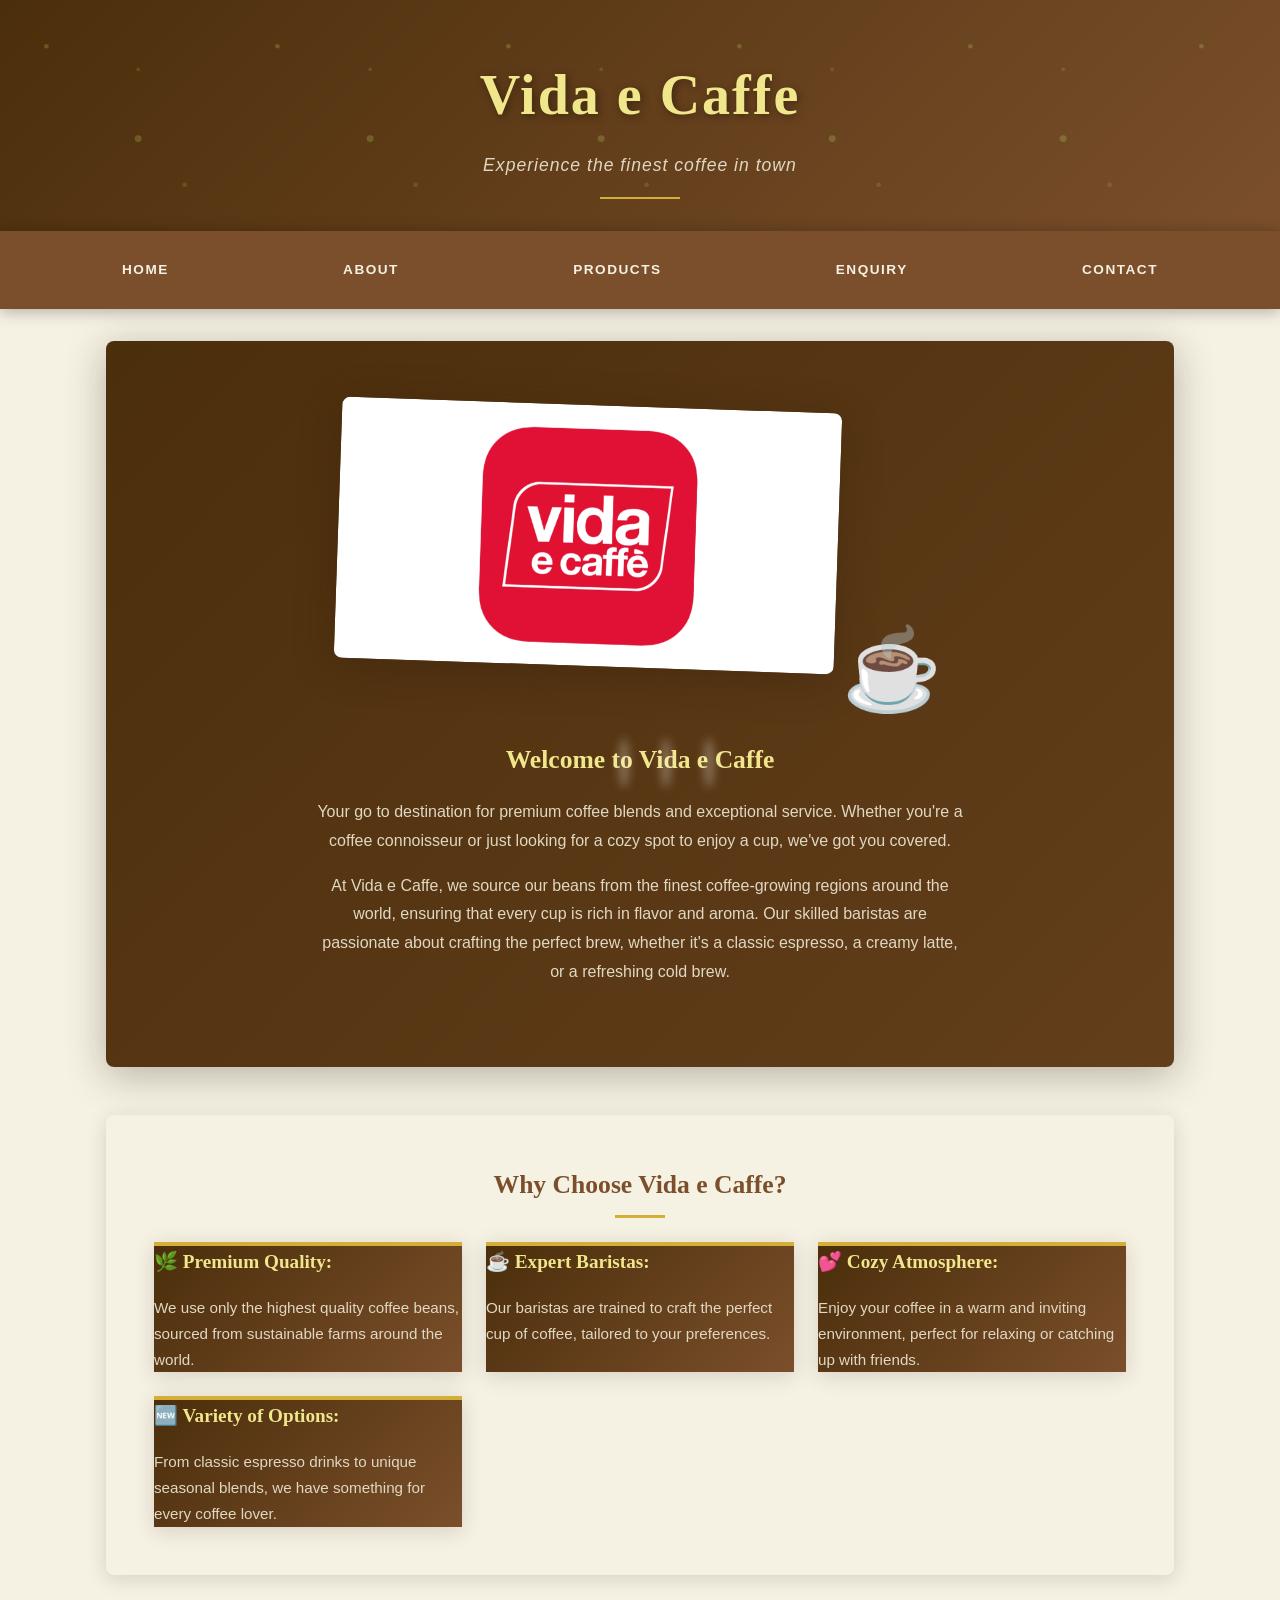
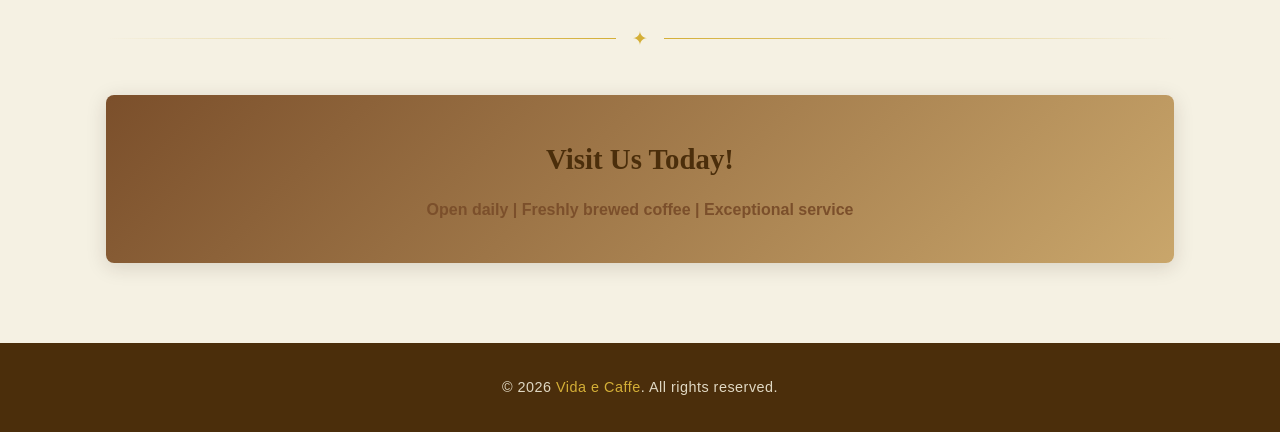
<file: index.html>
<!DOCTYPE html>
<html lang="en">
<head>
    <meta charset="UTF-8">
    <meta name="viewport" content="width=device-width, initial-scale=1.0">
    <title>Vida e Caffè | Premium Coffee Experience</title>

<meta name="description" content="Experience premium coffee, delicious food and exceptional service at Vida e Caffè.">

<meta name="keywords" content="Vida e Caffè, coffee shop, espresso, latte, cappuccino, South Africa coffee">

<meta name="author" content="Saaheerah Majiet">

<link rel="stylesheet" href="css/style.css">
    <title>Vida e Caffe</title>
</head>
<script src="js/script.js"></script>
<body>
    <!--HEADER-->
        <header class="site-header">
        <div class="header-content">
        <h1>Vida e Caffe</h1>
        <p class="tagline"><i>Experience the finest coffee in town</i></p>
        <div class="header-divider"></div>
    </div>
</header>

    <!-- Navigation -->

    <nav CLASS="main-navigation">
        <div class="nav-container">
            <a href="index.html">Home</a>
            <a href="about.html">About</a>
            <a href="products.html">Products</a>
            <a href="enquiry.html">Enquiry</a>
            <a href="contact.html">Contact</a>
        </div>
    </nav>

<!--MAIN CONTENT-->
<main class="page-wrapper">

    <!-- Hero Section -->
     <section class="hero-section">
     <img src="images/vida e Caffe logo.png" alt="Vida e Caffe Logo" width="100%" class="hero-logo">
        <div class="coffee-cup">☕</div>
        <div class="steam steam1"></div>
        <div class="steam steam2"></div>
        <div class="steam steam3"></div>
        <h2>Welcome to Vida e Caffe</h2>
    <p>Your go to destination for premium coffee blends and exceptional service. Whether you're a coffee connoisseur or just looking for a cozy spot to enjoy a cup, we've got you covered.</p>
    <p> At Vida e Caffe, we source our beans from the finest coffee-growing regions around the world, ensuring that every cup is rich in flavor and aroma. Our skilled baristas are passionate about crafting the perfect brew, whether it's a classic espresso, a creamy latte, or a refreshing cold brew.</p>
    </section>


    <!--Highlights Section-->
    <section class="highlights-section">
        <h2 class="section-title centered">Why Choose Vida e Caffe?</h2>
            <div class="card-grid">
            <div class="card">
            <h3>&#127807; Premium Quality:</h3>
            <p>We use only the highest quality coffee beans, sourced from sustainable farms around the world.</p>
            </div>  

            <div class="card">
            <h3>&#9749; Expert Baristas:</h3>
            <p>Our baristas are trained to craft the perfect cup of coffee, tailored to your preferences.</p>
            </div>

            <div class="card">
            <h3>&#128149; Cozy Atmosphere:</h3>
            <p>Enjoy your coffee in a warm and inviting environment, perfect for relaxing or catching up with friends.</p>
            </div>

            <div class="card">
            <h3>&#127381; Variety of Options:</h3>
            <p>From classic espresso drinks to unique seasonal blends, we have something for every coffee lover.</p>
            </div>

            </div>
     </section>

     <div class="fancy-divider"><span>&#10022;</span></div>
        <!-- Call to Action -->
         <section class="cta-section">
        <h3>Visit Us Today!</h3>
        <P><strong>Open daily | Freshly brewed coffee | Exceptional service</strong></P>
        </section>
</main>

    <!-- Footer -->
    <footer class="site-footer">    
        <p>&copy; 2026 <span>Vida e Caffe</span>. All rights reserved.</p>
    </footer>

</body>
</html>
</file>
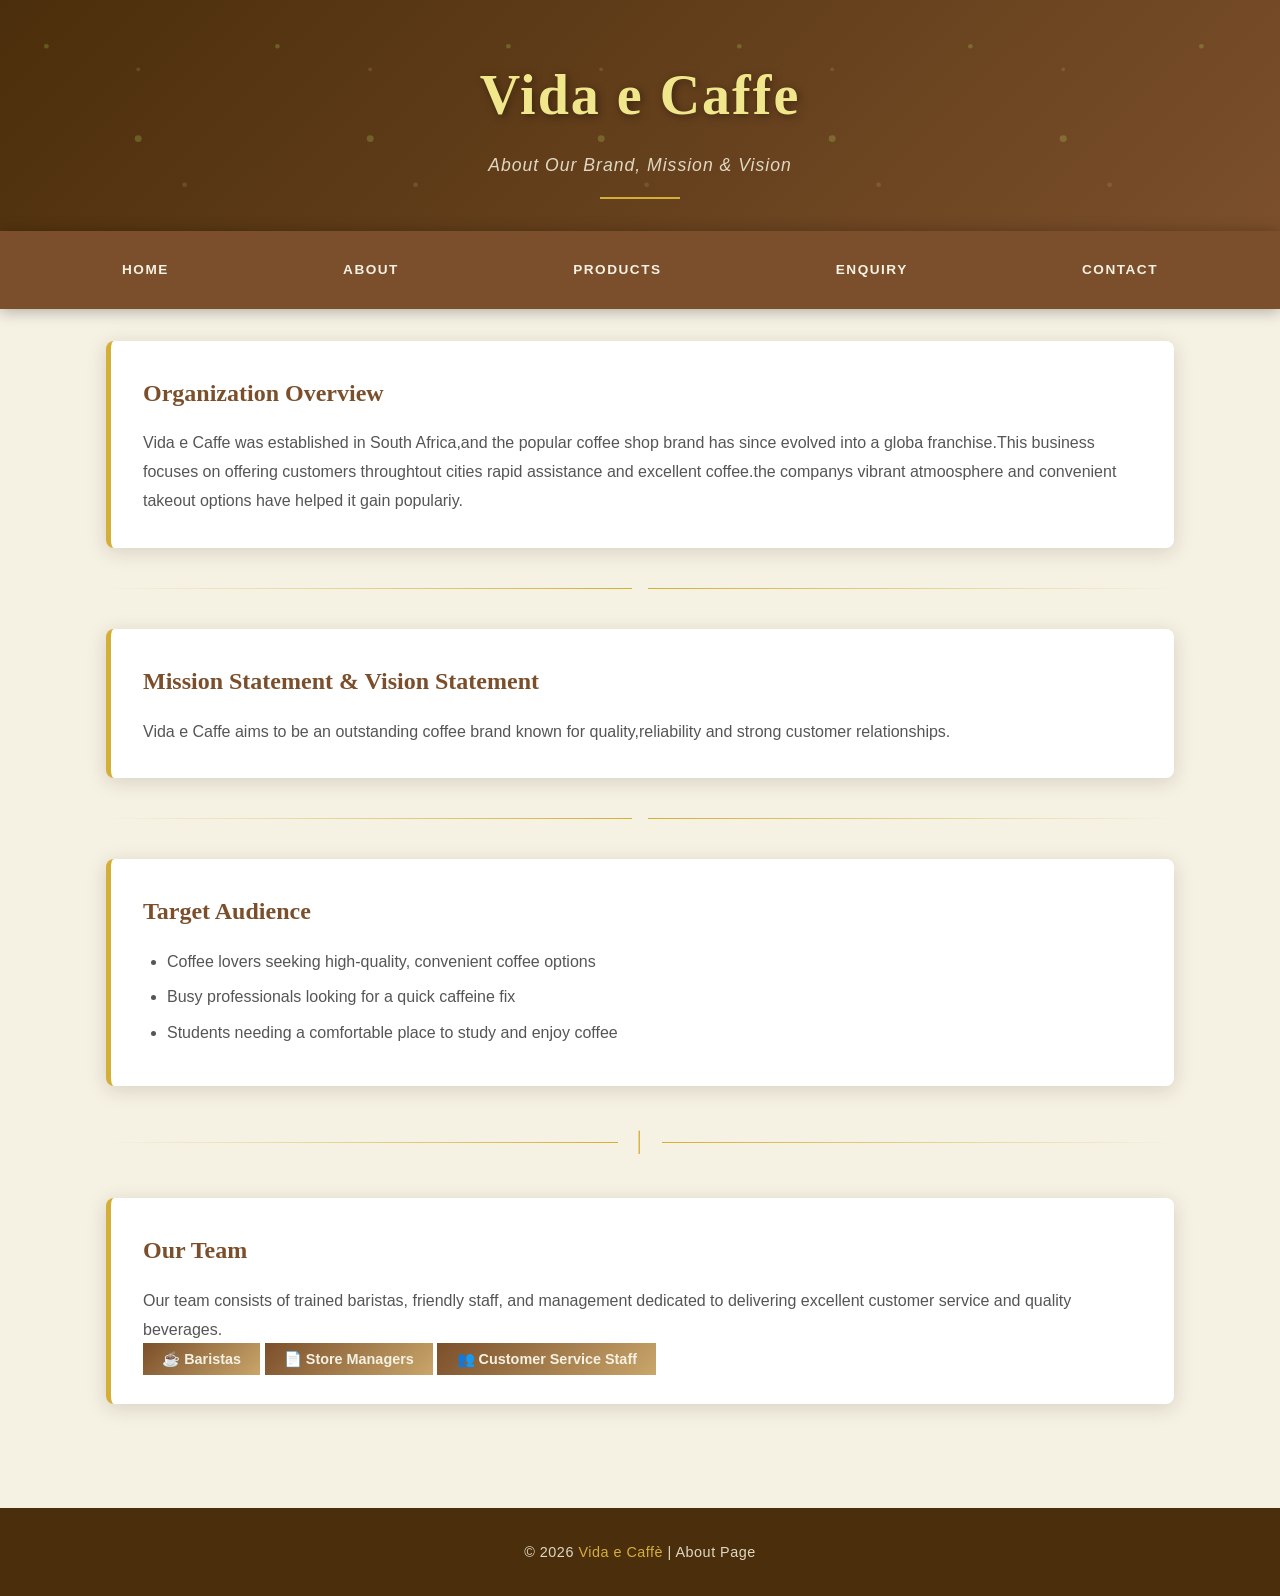
<file: about.html>
<!DOCTYPE html>
<html lang="en">
<head>
    <meta charset="UTF-8">
    <meta name="viewport" content="width=device-width, initial-scale=1.0">
    <title>About Us | Vida e Caffè</title>

<meta name="description" content="Learn about Vida e Caffè, our mission, vision and commitment to quality coffee.">

<meta name="keywords" content="Vida e Caffè, about us, mission statement, vision statement, coffee shop, South Africa">

<meta name="author" content="Saaheerah Majiet">

    <link rel="stylesheet" href="css/style.css">
    <title>Vida e Caffe</title>
</head>
<script src="js/script.js"></script>
<body>
    
    <!--Header-->
    <header class="site-header">
    <h1>Vida e Caffe</h1>
    <p class="tagline"><i>About Our Brand, Mission & Vision</i></p>
    <div class="header-divider">
    </div>
 </header>

    <!--Navigation-->
    <nav class="main-navigation">
        <div class="nav-container">
            <a href="index.html">Home</a>
            <a href="about.html">About</a>
            <a href="products.html">Products</a>
            <a href="enquiry.html">Enquiry</a>
            <a href="contact.html">Contact</a>
        </div>
    </nav>
        
    <!--MAIN CONTENT-->
    <main class="page-wrapper">

<!--ORGANIZATION OVERVIEW-->
<section class="organization-overview">
    <div class="info-block">
        <h2>Organization Overview</h2>
        <p>Vida e Caffe was established in South Africa,and the popular coffee shop brand has since evolved into a globa franchise.This business focuses on offering customers throughtout cities rapid assistance and excellent coffee.the companys vibrant atmoosphere and convenient takeout options have helped it gain populariy.</p>
    </div>
</section>

<div class="fancy-divider"></div>

<!--MISSION STATEMENT & VISION STATEMENT-->
<section class="mission-vision">
    <div class="info-block">
<h2>Mission Statement & Vision Statement</h2>
<P>Vida e Caffe aims to be an outstanding coffee brand known for quality,reliability and strong customer relationships.</P>
</div>
</section>
<div class="fancy-divider"></div>

<!--TARGET AUDIENCE-->
<section class="target-audience">
    <div class="info-block">
        <h2>Target Audience</h2>
        <ul>
            <li>Coffee lovers seeking high-quality, convenient coffee options</li>
            <li>Busy professionals looking for a quick caffeine fix</li>
            <li>Students needing a comfortable place to study and enjoy coffee</li>
        </ul>
    </div>
</section>

<div class="fancy-divider"><span>&#9474;</span></div>

<!-- TEAM SECTION -->
<section class="team">
    <div class="info-block">
<h2>Our Team</h2>

<p>Our team consists of trained baristas, friendly staff, and management dedicated
to delivering excellent customer service and quality beverages.</p>
<div class="team-list">
<span class="team-badge">&#9749; Baristas</span>
<span class="team-badge">&#128196; Store Managers</span>
<span class="team-badge">&#128101; Customer Service Staff</span>
 </div>
 </div>
</section>
</main>

<!-- FOOTER -->
 <footer class="site-footer">
<p>&copy; 2026 <span>Vida e Caffè</span> | About Page</p>
</footer>

</body>
</html>
</file>
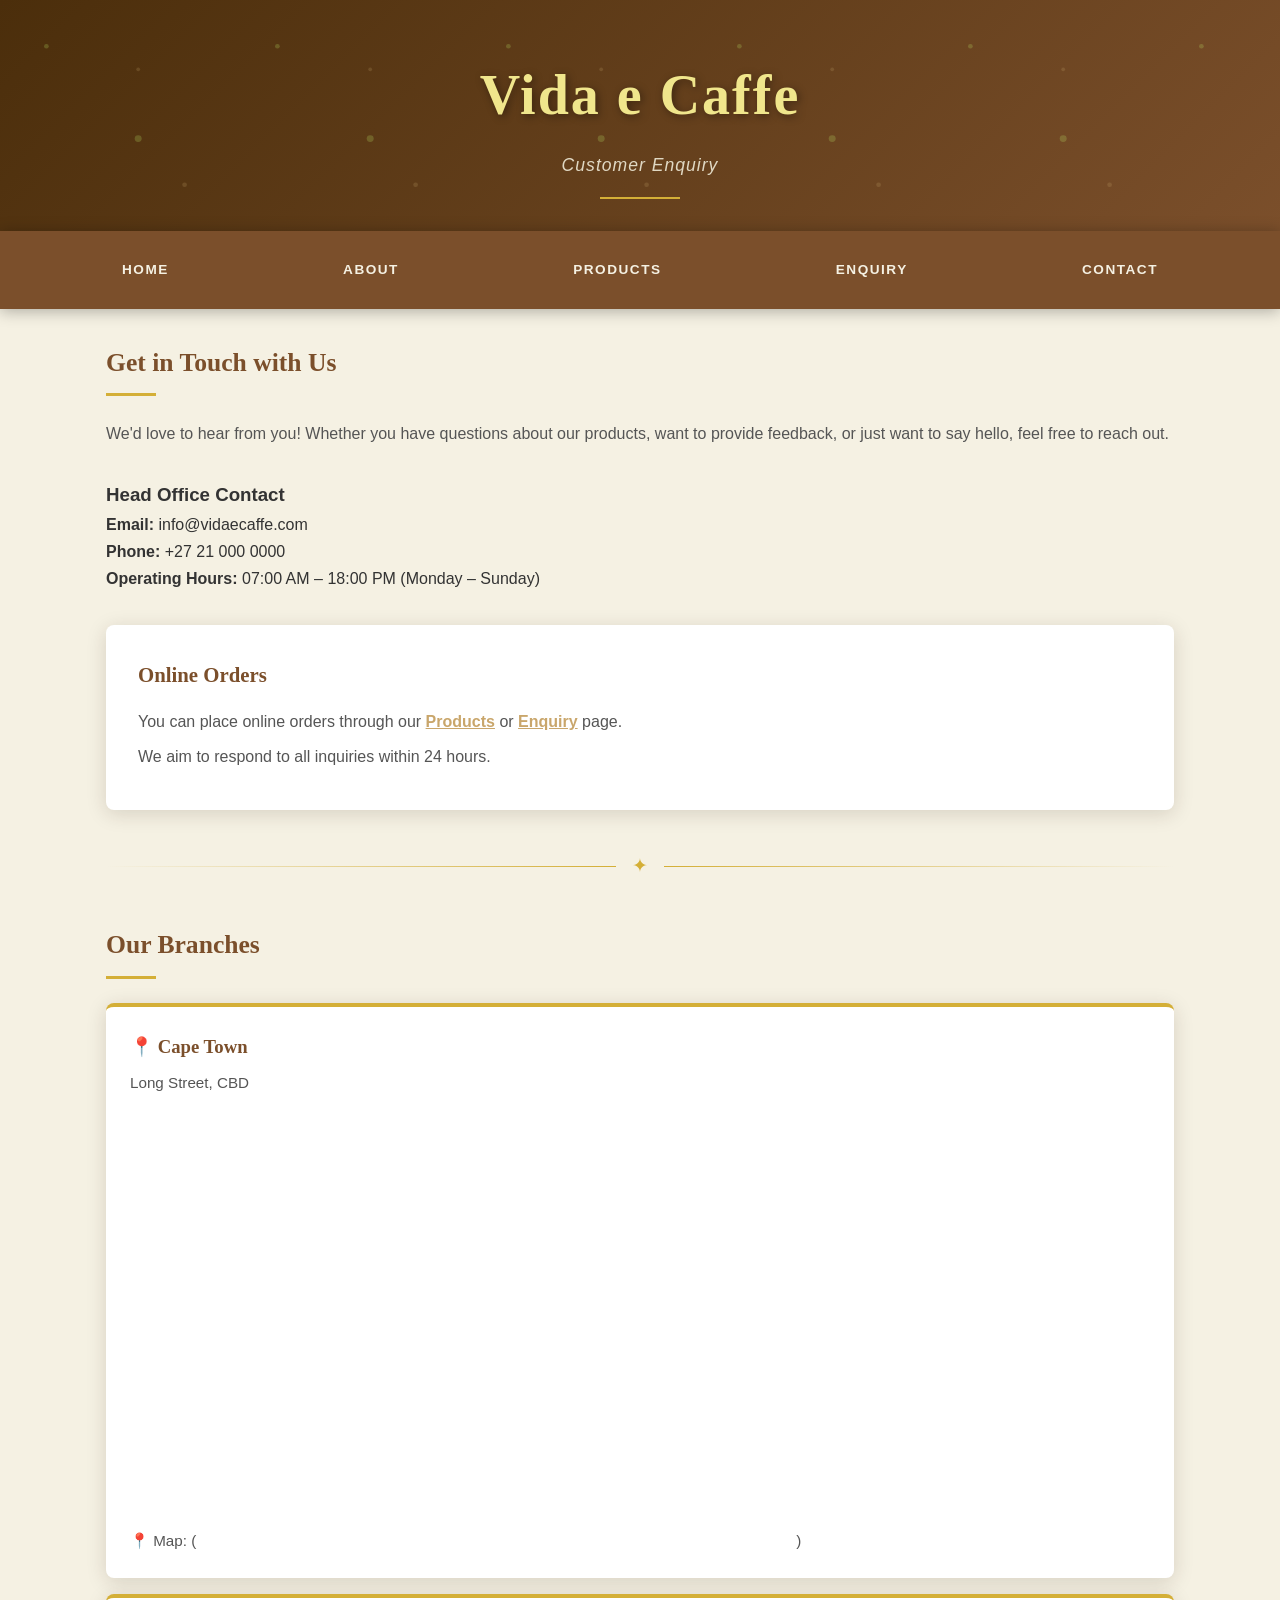
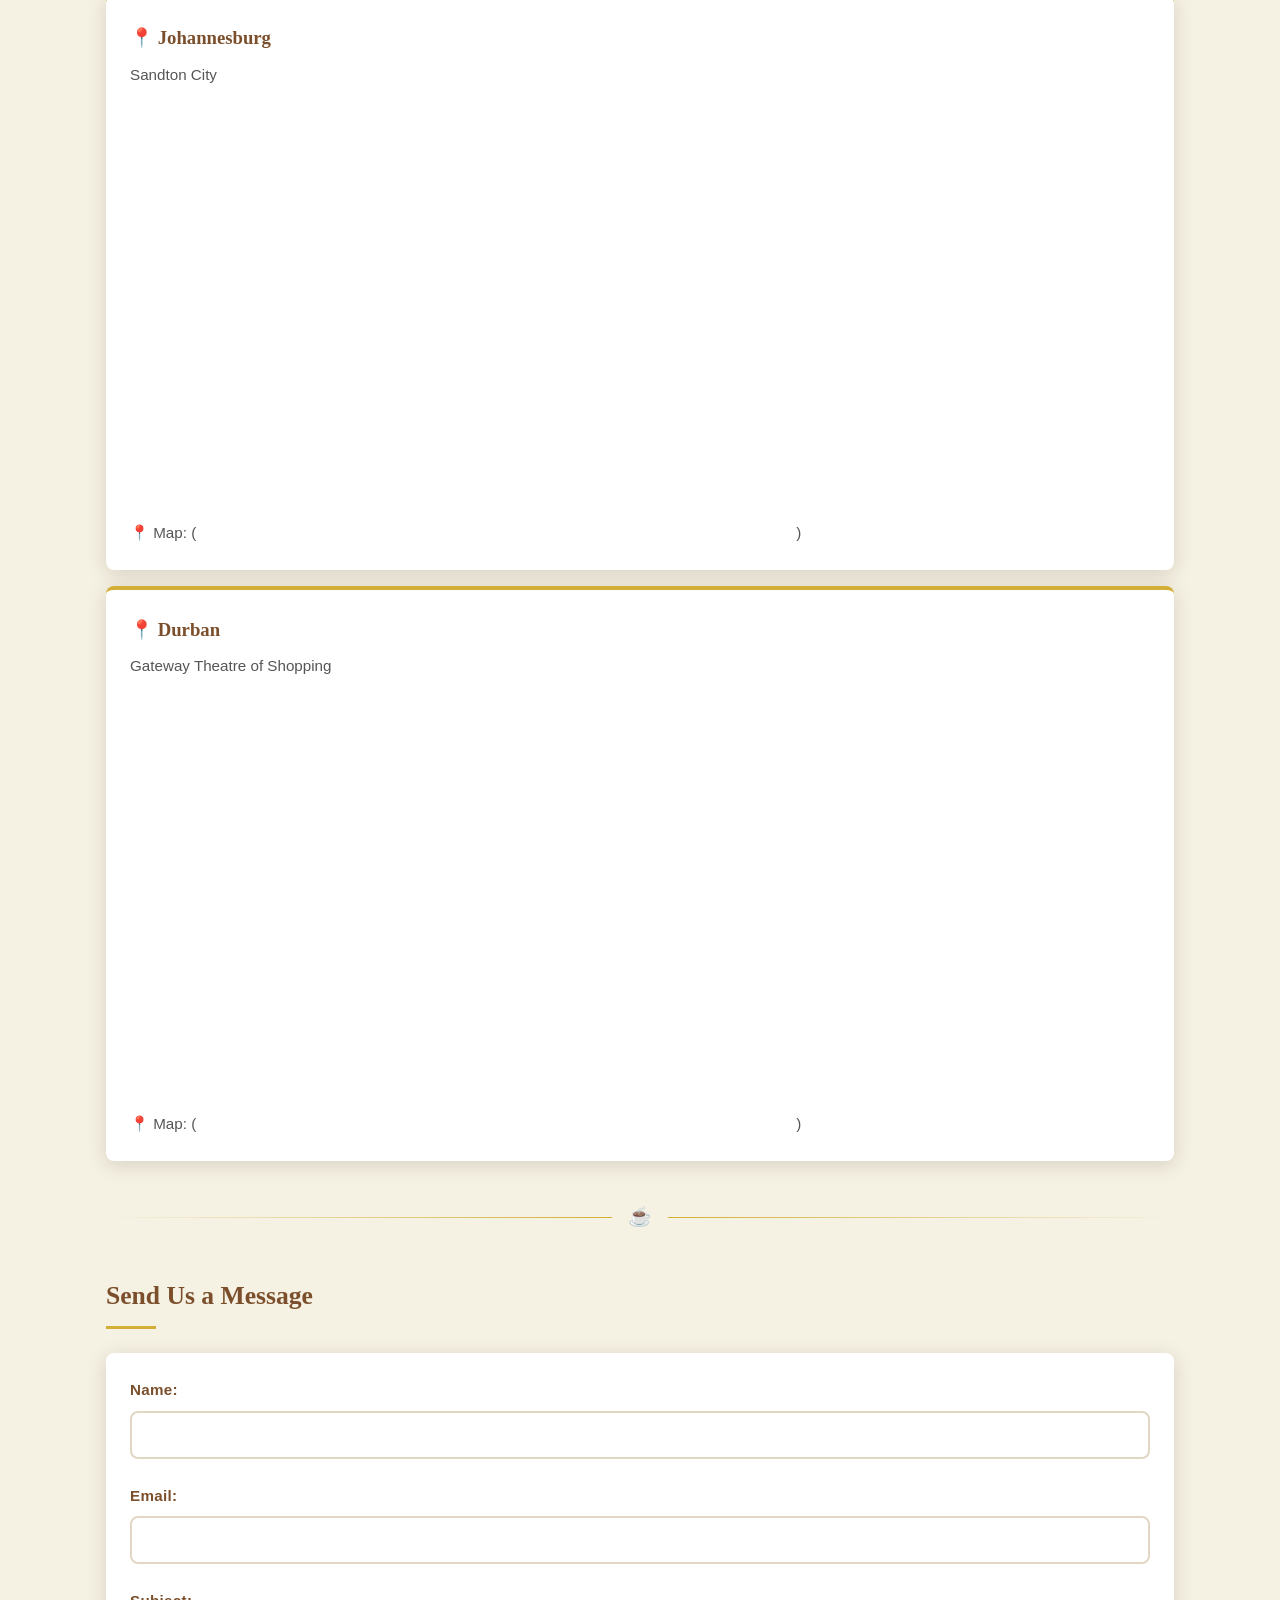
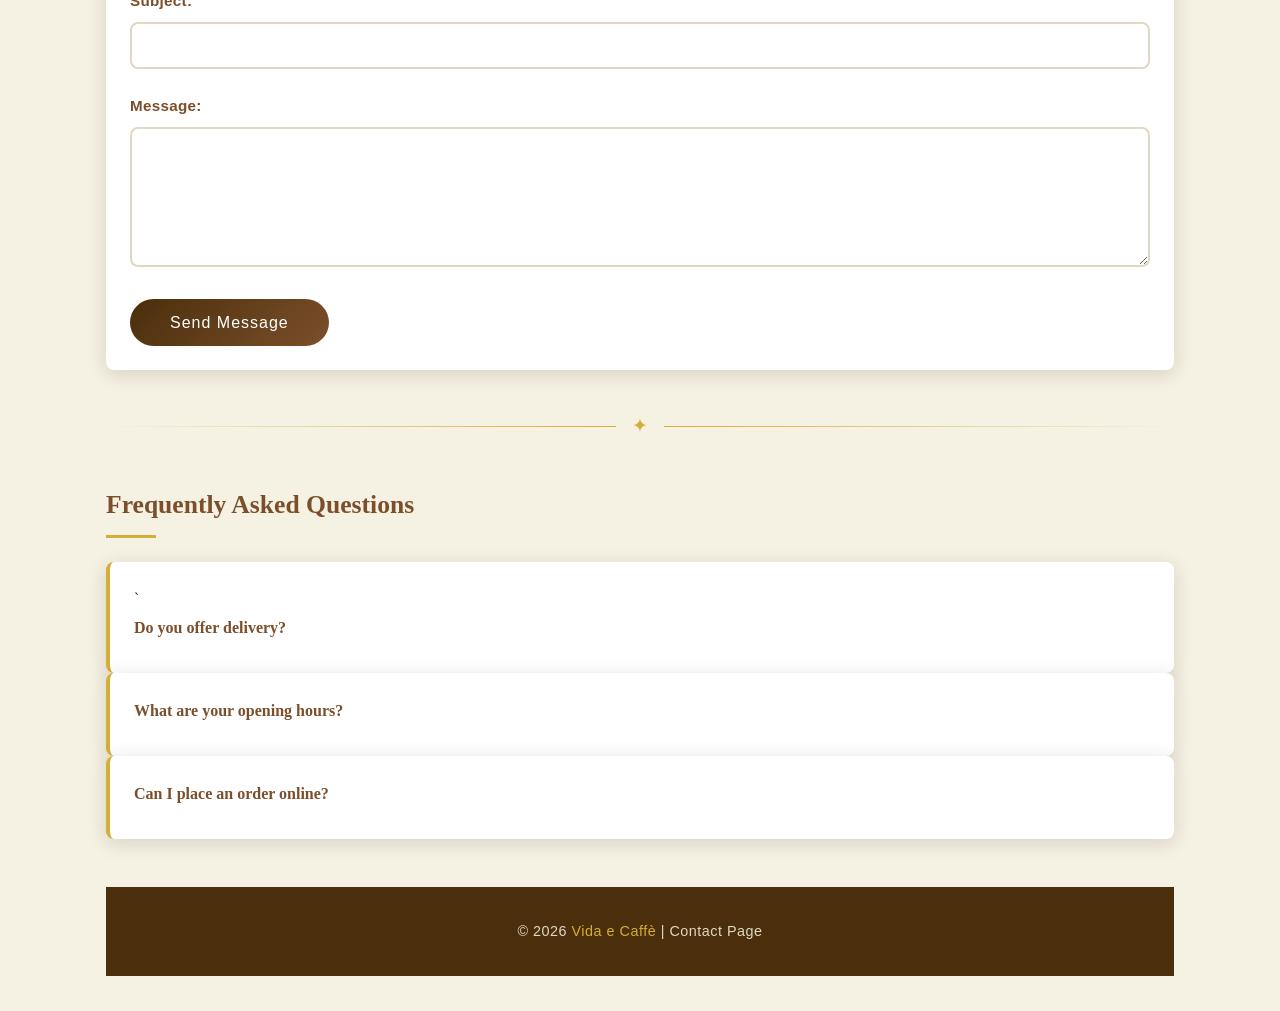
<file: contact.html>
<!DOCTYPE html>
<html lang="en">
<head>
    <meta charset="UTF-8">
    <meta name="viewport" content="width=device-width, initial-scale=1.0">
    <title>Contact Us | Vida e Caffè</title>

<meta name="description" content="Contact Vida e Caffè and find our branches across South Africa.">

<meta name="keywords" content="Vida e Caffè, contact us, branches, South Africa, customer service">

<meta name="author" content="Saaheerah Majiet">

    <link rel="stylesheet" href="css/style.css">
    <title>Vida e Caffè - Contact</title>
</head>
<script src="js/script.js"></script>
<body>

<!--Header-->
<header class="site-header">
    <h1>Vida e Caffe</h1>
    <p class="tagline"><i>Customer Enquiry</i></p>
    <div class="header-divider"></div>
</header>

<!-- NAVIGATION -->
<nav class="main-navigation">
    <div class="nav-container">
        <a href="index.html">Home</a>
        <a href="about.html">About</a>
        <a href="products.html">Products</a>
        <a href="enquiry.html">Enquiry</a>
        <a href="contact.html">Contact</a>
    </div>
</nav>

<!-- MAIN CONTENT -->
<main class="page-wrapper"> 

<!--Get in Touch-->
<section class="contact-section">
    <h2 class="section-title">Get in Touch with Us</h2>
    <p style="color: var(--text-mid); margin-bottom: 2rem;">We'd love to hear from you! Whether you have questions about our products, want to provide feedback, or just want to say hello, feel free to reach out.</p>

    <div class="contact-grid">
        <div class="contact-card">
            <h3>Head Office Contact</h3>
            <p><strong>Email:</strong> info@vidaecaffe.com</p>
            <p><strong>Phone:</strong> +27 21 000 0000</p>
            <p><strong>Operating Hours:</strong> 07:00 AM – 18:00 PM (Monday – Sunday)</p>
        </div>

        <div class="contact-details">
            <h3>Online Orders</h3>
            <p>You can place online orders through our <a href="products.html" style="color: var(--brown-light); font-weight: 700">Products</a> or <a href="enquiry.html" style="color: var(--brown-light); font-weight: 700">Enquiry</a> page.</p>
            <p style="margin-top:0.5rem;">We aim to respond to all inquiries within 24 hours.</p>
        </div>
    </div>
</section>

<div class="fancy-divider"><span>&#10022;</span></div>

<!-- BRANCHES -->
 <section class="branches-section">
<h2 class="section-title">Our Branches</h2>

<div class="branches-grid">
    <div class="branch-card">
        <h3>&#128205; Cape Town</h3>
        <p>Long Street, CBD</p>
        <p>📍 Map: (<iframe src="https://www.google.com/maps/embed?pb=!1m18!1m12!1m3!1d3310.8804014657176!2d18.42048737513198!3d-33.91847757320771!2m3!1f0!2f0!3f0!3m2!1i1024!2i768!4f13.1!3m3!1m2!1s0x1dcc6760b8e16b03%3A0xb4458fab5e14fd76!2svida%20e%20caff%C3%A8%20The%20Long%20Market!5e0!3m2!1sen!2sza!4v1776715560283!5m2!1sen!2sza" width="600" height="450" style="border:0;" allowfullscreen="" loading="lazy" referrerpolicy="no-referrer-when-downgrade"></iframe>)</p>
    </div>

    <div class="branch-card">
        <h3>&#128205; Johannesburg</h3>
        <p>Sandton City </p>
        <p>📍 Map: (<iframe src="https://www.google.com/maps/embed?pb=!1m18!1m12!1m3!1d7165.297293197779!2d28.04189549044975!3d-26.11038565853768!2m3!1f0!2f0!3f0!3m2!1i1024!2i768!4f13.1!3m3!1m2!1s0x1e950ccd79c2d121%3A0x5fc5d90a2c9dd8e2!2svida%20e%20caff%C3%A8%20Sandton%20City%20Office%20Tower!5e0!3m2!1sen!2sza!4v1776715698300!5m2!1sen!2sza" width="600" height="450" style="border:0;" allowfullscreen="" loading="lazy" referrerpolicy="no-referrer-when-downgrade"></iframe>)</p>
    </div>

    <div class="branch-card">
        <h3>&#128205; Durban</h3>
        <p>Gateway Theatre of Shopping</p>
        <p>📍 Map: (<iframe src="https://www.google.com/maps/embed?pb=!1m18!1m12!1m3!1d110799.37343224145!2d30.920543618803446!3d-29.792662049838498!2m3!1f0!2f0!3f0!3m2!1i1024!2i768!4f13.1!3m3!1m2!1s0x1ef705a7bec4de03%3A0xa1147ff649d9813b!2svida%20e%20caff%C3%A8%20EB%20Gateway!5e0!3m2!1sen!2sza!4v1776715843389!5m2!1sen!2sza" width="600" height="450" style="border:0;" allowfullscreen="" loading="lazy" referrerpolicy="no-referrer-when-downgrade"></iframe>)</p>
    </div>
</div>
</section>

    <div class="fancy-divider"><span>&#9749;</span></div>

<!-- CONTACT FORM -->
 <section class="contact-form-section">
<h2 class="section-title">Send Us a Message</h2>
<form id="contactForm" class="form-wrapper">

<div class="form-group">
    <p class="form-label">Name:</p>
    <input type="text" id="contactName">
</div>

<div class="form-group">
    <p class="form-label">Email:</p>
    <input type="email" id="contactEmail">
</div>

<div class="form-group">
    <p class="form-label">Subject:</p>
    <input type="text" id="contactSubject">
</div>

<div class="form-group">
    <p class="form-label">Message:</p>
    <textarea rows="6" cols="40" id="contactMessage"></textarea>
</div>
<div id="contactResult"></div>
<button type="submit" class="btn-submit">Send Message</button>

</form>
</section>

<div class="fancy-divider"><span>&#10022;</span></div>

<!-- FAQ SECTION (NEW REAL WEBSITE FEATURE) -->
 <section class="faq-section">
<h2 class="section-title">Frequently Asked Questions</h2>

<div class="faq-item">`
    <h4 class="faq-question">Do you offer delivery?</h4>
    <p>Yes, delivery is available in selected city areas.</p>
</div>

<div class="faq-item">
    <h4 class="faq-question">What are your opening hours?</h4>
    <p>We are open daily from 07:00 to 18:00.</p>
</div>

<div class="faq-item">
    <h4 class="faq-question">Can I place an order online?</h4>
    <p>Yes, through the Products and Enquiry pages.</p>
</div>      

</section>

<!-- FOOTER -->
 <footer class="site-footer">
<p>&copy; 2026 <span>Vida e Caffè</span> | Contact Page</p>
</footer>

</body>
</html>
</file>
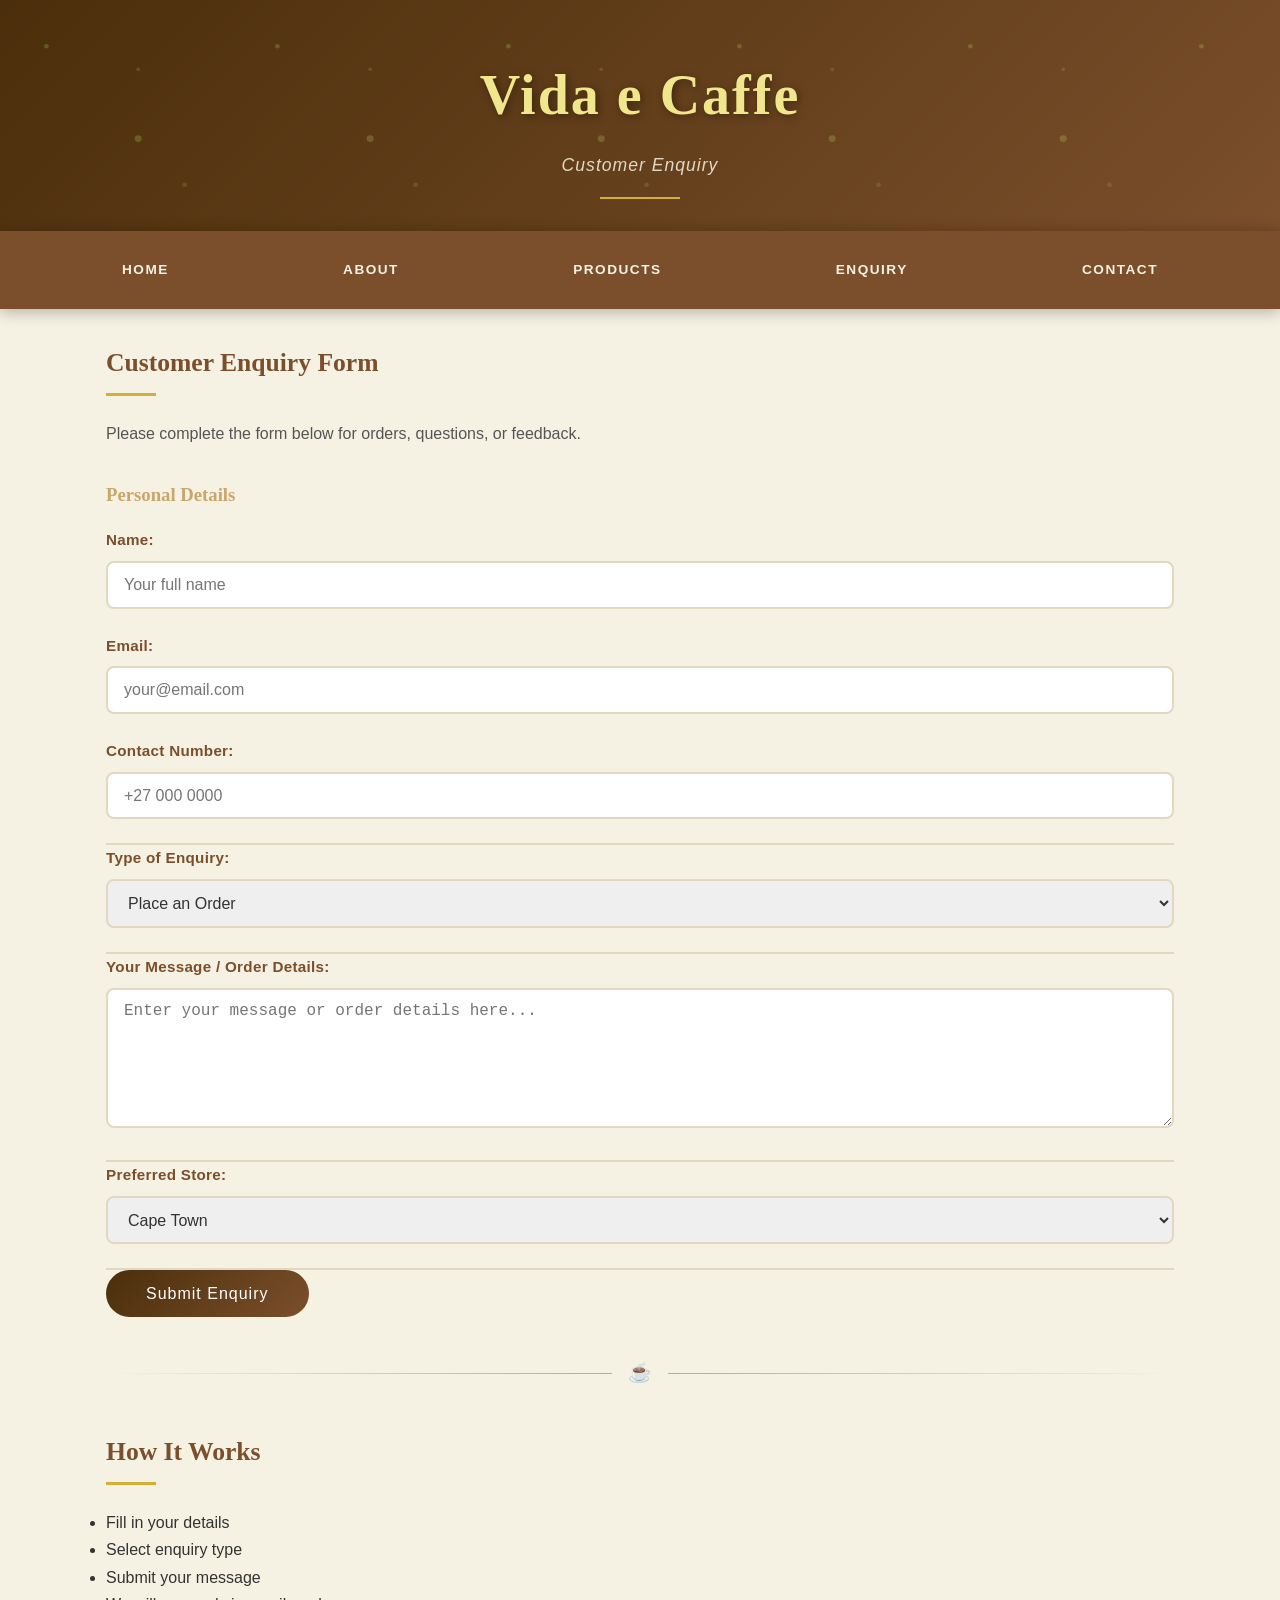
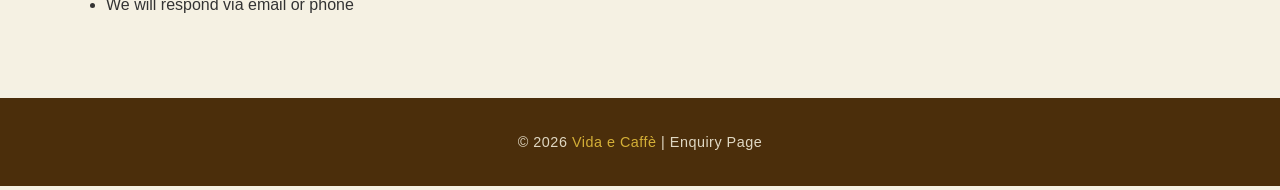
<file: enquiry.html>
<!DOCTYPE html>
<html lang="en">
<head>
    <meta charset="UTF-8">
    <meta name="viewport" content="width=device-width, initial-scale=1.0">
<title>Customer Enquiry | Vida e Caffè</title>

<meta name="description" content="Submit enquiries, orders and feedback to Vida e Caffè.">

<meta name="keywords" content="Vida e Caffè, enquiry, customer feedback, orders, South Africa">

<meta name="author" content="Saaheerah Majiet">

    <link rel="stylesheet" href="css/style.css">
    <title>Document</title>
</head>
<script src="js/script.js"></script>
<body>
    
    <!--HEADER-->
<header class="site-header">
    <h1>Vida e Caffe</h1>
    <p class="tagline"><i>Customer Enquiry</i></p>
    <div class="header-divider"></div>
</header>

    <!-- NAVIGATION -->
    <nav class="main-navigation">
        <div class="nav-container">
            <a href="index.html">Home</a>
            <a href="about.html">About</a>
            <a href="products.html">Products</a>
            <a href="enquiry.html">Enquiry</a>
            <a href="contact.html">Contact</a>
        </div>
    </nav>

    <!-- MAIN CONTENT -->
     <form id="enquiryForm">
    <main class="page-wrapper">
        <section class="enquiry-section">
            <h2 class="section-title">Customer Enquiry Form</h2>
            <p style="color: var(--text-mid); margin-bottom: 2rem;">Please complete the form below for orders, questions, or feedback.</p>
        <!--PERSONAL DETAILS-->
        <h3 style="font-family: var(--font-display); color: var(--brown-light); margin-bottom: 1rem;">Personal Details</h3>
        <div class="form-group">
            <p class="form-label">Name:</p>
            <input type="text" id="enquiryName" placeholder="Your full name">
        </div>

        <div class="form-group">
            <p class="form-label">Email:</p>
            <input type="email" id="enquiryEmail" placeholder="your@email.com">
        </div>

        <div class="form-group">
            <p class="form-label">Contact Number:</p>
            <input type="text" id="enquiryPhone" placeholder="+27 000 0000">
        </div>

        <hr style="border:1px solid var(--cream-dark);margin: 1.5 rem 0;">

        <!--TYPE OF ENQUIRY-->
        <div class="form-group">
            <p class="form-label">Type of Enquiry:</p>
            <select id="enquiryType">
                <option>Place an Order</option>
                <option>Product Information</option>
                <option>Store Locations</option>
                <option>General Feedback</option>
        </select>
        </div>

        <hr style="border:1px solid var(--cream-dark);margin: 1.5 rem 0;">

        <!--YOUR MESSAGE / ORDER DETAILS-->
        <div class="form-group">
            <p class="form-label">Your Message / Order Details:</p>
            <textarea id="enquiryMessage" rows="6" placeholder="Enter your message or order details here..."></textarea>
        </div>

        <hr style="border:1px solid var(--cream-dark);margin: 1.5 rem 0;">

        <!--PREFERRED STORE-->
            <div class="form-group">
                <p class="form-label">Preferred Store:</p>
                <select id="enquiryStore">
                    <option>Cape Town</option>
                    <option>Johannesburg</option>
                    <option>Durban</option>
        </select>
        </div>

        <hr style="border:1px solid var(--cream-dark);margin: 1.5 rem 0;">
        <button type="submit" class="btn-submit">Submit Enquiry</button>
        </div>
        <div id="enquiryResult"></div>
        </section>
        </form>

        <div class="fancy-divider"><span>&#9749;</span></div>

        <!--HOW IT WORKS-->
        <section class="how-it-works">
            <h2 class="section-title">How It Works</h2>
            <ul>
                <li>Fill in your details</li>
                <li>Select enquiry type</li>
                <li>Submit your message</li>
                <li>We will respond via email or phone</li>
            </ul>
        </section>
    </main>

        <!--FOOTER-->
    <footer class="site-footer">
        <p>&copy; 2026 <span>Vida e Caffè</span> | Enquiry Page</p>
    </footer>

</body>
</html>
</file>
<file: css/style.css>
/*CSS RESET & VARIABLES*/
* {
    margin: 0;
    padding: 0;
    box-sizing: border-box;
}
:root {
    --brown-dark: #4B2E0B;
    --brown-mid: #7B4F2B;
    --brown-light: #C9A66B;
    --cream: #F5F1E3;
    --cream-dark: #E0D8C3;
    --gold: #D4AF37;
    --gold-light: #F0E68C;
    --text-dark: #333;
    --text-mid: #555;
    --white: #fff;
    --shadow: 0 4px 20px rgba(44, 26, 14, 0.15);
    --shadow-strong: 0 8px 40px rgba(44, 26, 14, 0.3);
    --font-display: 'Playfair Display', serif;
    --font-body: 'Lato', sans-serif;
    --radius: 8px;
    --transition: all 0.3s ease;
}

/*BASE STYLES*/
html {
    scroll-behavior: smooth;
}
body{
    font-family:var(--font-body);
    background-color:var(--cream);
    color: var(--text-dark);
    font-size: 16px;
    line-height: 1.7;
}

/*HEADER*/
.site-header {
    background: linear-gradient(135deg,var(--brown-dark) 0%, var(--brown-mid) 100%);
    color: var(--cream);
    text-align: center;
    padding:3rem 2rem 2rem;
    position: relative;
    overflow: hidden;
}
.site-header::before {
    content: '';
    position: absolute;
    top: 0;left: 0;right: 0;bottom: 0;
    background: url('data:image/svg+xml;utf8,<svg xmlns="http://www.w3.org/2000/svg" viewBox="0 0 100 100"><circle cx="20" cy="20" r="1" fill="rgba(200,1169,110,0.2)" /><circle cx="80" cy="80" r="1" fill="rgba(200,169,110,0.2)" /><circle cx="60" cy="60" r="1.5" fill="rgba(200,1169,110,0.2)" /><circle cx="60" cy="30" r="0.8" fill="rgba(200,169,110,0.2)" /></svg>');
    pointer-events: none;
}

.site-header h1 {
    font-family: var(--font-display);
    font-size: 3.5rem;
    font-weight: 700;
    letter-spacing: 2px;
    color: var(--gold-light);
    text-shadow: 2px 2px 8px rgba(0, 0, 0, 0.4);
    position: relative;
}

.site-header .tagline{
    font-size: 1.1rem;
    font-style: italic;
    color: var(--cream-dark);
    margin-top: 0.5rem;
    letter-spacing: 1px;
}

.header-divider {
    width: 80px;
    height: 2px;
    background: var(--gold);
    margin: 1rem auto 0;
}

/*NAVIGATION*/
.main-navigation {
   background-color: var(--brown-mid);
   position: sticky;
   top: 0;
   z-index: 1000;
    box-shadow: 0 2px 15px rgba(0,0,0,0.3);
}

.nav-container {
    max-width: 1100px;
    margin: 0 auto;
    display: flex;
    justify-content: space-between;
    align-items: center;
    padding: 0 2rem;
    gap: 0.5rem;
}

.main-navigation a {
    color: var(--cream);
    text-decoration: none;
    font-weight: 700;
    font-size: 0.85rem;
    letter-spacing: 1.5px;
    text-transform: uppercase;
    padding: 1.2rem 1.5rem;
    display: inline-block;
    transition: var(--transition);
    position: relative;
}

.main-navigation a::after {
    content: '';
    position: absolute;
    left: 0;
    bottom: 50%;
    transform: translateX(-50%);
    width: 0;
    height: 3px;
    background: var(--gold);
    transition: var(--transition);
}

.main-navigation a:hover {
    color: var(--gold-light);
}

.main-navigation a:hover::after {
    width: 80%;
}

/*MAIN CONTENT WRAPPER*/
.page-wrapper {
    max-width: 1100px;
    margin: 0 auto;
    padding: 3rem 2rem;
}

/*SECTION STYLES*/
.section{
    margin-bottom: 3rem;
}

.section-title {
    font-family: var(--font-display);
    font-size: 2rem;
    color: var(--brown-mid);
    margin-bottom: 1.5rem;
    position: relative;
    padding-bottom: 0.75rem;
}


.section-title::after {
    content: '';
    position: absolute;
    bottom: 0;
    left: 0;
    width: 50px;
    height: 3px;
    background: var(--gold);
}

.section-title.centered {
    text-align: center;
}

.section-title.centered::after {
    left: 50%;
    transform: translateX(-50%);
}

/*HERO SECTION*/
.hero-section {
    background: linear-gradient(135deg,var(--brown-dark) 0%, var(--brown-mid) 60%, var(--brown-light) 100%);
    border-radius: var(--radius);
    padding: 4rem 3rem;
    text-align: center;
    color: var(--cream);
    margin-bottom: 3rem;
    position: relative;
    overflow: hidden;
    box-shadow: var(--shadow-strong);
}
.hero-section::before {
    content: '';
    position: absolute;
    top: -20px;
    left: 30px;
    font-size: 15rem;
    font-family: var(--font-display);
    color: rgba(200, 169, 110, 0.08);
    line-height: 1;
    pointer-events: none;
}

.hero-logo{
    width: 100%;
    max-width: 500px;
    height: auto;
    border-radius: var(--radius);
    margin-bottom: 2rem;
    box-shadow: var(--shadow-strong);
}

.hero-section h2 {
    font-family: var(--font-display);
    font-size: 2.5rem;
    color: var(--gold-light);
    margin-bottom: 1rem;
}

.hero-section p {
    font-size: 1.1rem;
    color: var(--cream-dark);
    max-width: 650px;
    margin: 0 auto 1rem;
    line-height: 1.8;
}

/*CARD GRID*/
.card-grid {
    display: grid;
    grid-template-columns: repeat(auto-fit, minmax(250px, 1fr));
    gap: 1.5rem;
    margin-top: 1.5rem;
}

.card {
    background: linear-gradient(135deg, var(--brown-dark), var(--brown-mid));
    color: var(--cream);
    border-top: 4px solid var(--gold);
    box-shadow: var(--shadow);
}

.card:hover {
    transform: translateY(-5px);
    box-shadow: var(--shadow-strong);
}

.card h3 {
    font-family: var(--font-display);
    color: var(--brown-mid);
    margin-bottom: 0.75rem;
    font-size: 1.2rem;
    color: var(--gold-light);
}

.card p {
    color: var(--text-mid);
    font-size: 0.95rem;
    color: var(--cream-dark);
}

/*highlights section*/
.highlights-section {
background: linear-gradient(
    135deg
    rgba(75,46,0.08),
    rgba(201,166,107,0.12)
);
padding: 3rem;
border-radius: var(--radius);
margin-bottom: 3rem;
box-shadow: var(--shadow);
}

.highlights-section .section-title::after {
    left: 50%;
    transform: translateX(-50%);
}

/*card grid inside highlights section*/
.highlights-section .card-grid {
    display: grid;
    grid-template-columns: repeat(auto-fit, minmax(240px, 1fr));
    gap: 1.5rem;
}

/*individual highlight card*/

.highlights-section .card::before {
    content: '';
    position: absolute;
    top: 0;
    left: -120%;
    width: 100%;
    height: 100%;
    background: linear-gradient(
        90deg
        transparent,
        rgba(255,255,255,0.15),
        transparent
    );
    
    transition: 0.7s;
}

.highlights-section .card:hover::before {
    left: 120%;
}

.highlights-section .card:hover {
    transform: translateY(-10px);
    box-shadow: var(--shadow-strong);
}

.highlights-section .card h3 {
    font-family: var(--font-display);
    color: var(--gold-light);
    margin-bottom: 1rem;
    font-size: 1.2rem;
}

.highlights-section .card p {
    color: var(--cream-dark);
    font-size: 0.95rem;
    line-height: 1.7;
}

.highlights-section .card h3:hover {
    transform: scale(1.05);
}

@media (max-width: 600px) {
    .highlights-section {
        padding: 2rem 1.5rem;
    }

    .highlights-section .card {
        grid-template-columns: 1fr;
    }
}
/*CALL TO ACTION*/
.cta-section {
    background: linear-gradient(135deg,var(--brown-mid) 0%, var(--brown-light) 100%);
    border-radius: var(--radius);
    padding: 2.5rem;
    text-align: center;
    color: var(--cream);
    box-shadow: var(--shadow);
}
.cta-section h3 {
    font-family: var(--font-display);
    font-size: 1.8rem;
    color: var(--brown-dark);
    margin-bottom: 0.75rem;
}

.cta-section p {
    font-size: 1rem;
    color: var(--brown-mid);
}

/*DIVIDER*/
.fancy-divider {
    display: flex;
    align-items: center;
    gap: 1rem;
    margin: 2.5rem 0;
}

.fancy-divider::before,
.fancy-divider::after {
    content: '';
    flex: 1;
    height: 1px;
    background: linear-gradient(to right,transparent,var(--gold));
}

.fancy-divider::after {
    background: linear-gradient(to left,transparent,var(--gold));
}

.fancy-divider span {
    font-size: 1.2rem;
    color: var(--gold);
}

/*PRODUCTS-CARD */
.product-grid {
    display: grid;
    grid-template-columns: repeat(auto-fit, minmax(200px, 1fr));
    gap: 1.5rem;
    margin-top: 1.5rem;
}   

.product-card {
    background: var(--white);
    border-radius: var(--radius);
    padding: 1.5rem;
    text-align: center;
    box-shadow: var(--shadow);
    transition: var(--transition);
    border: 1px solid var(--cream-dark);
}

.product-card:hover {
    transform: translateY(-4px);
    box-shadow: var(--shadow-strong);
    border-color: var(--gold);
}

.product-card img {
    width: 180px;
    height: 180px;
    object-fit: cover;
    border-radius: 50%;
    transition: all 0.4s ease;
}

.product-card img:hover {
    transform: 
    scale(1.08) 
    rotate(5deg);
}

.product-card h3 {
    font-family: var(--font-display);
    color: var(--brown-mid);
    margin-bottom: 0.25rem;
    font-size: 1.1rem;
}

.product-card .price {
    color: var(--brown-light);
    font-weight: 700;
    font-size: 1rem;
    margin-bottom: 0.75rem;
}

.product-image-wrapper{
    margin-bottom: 1rem;
}

.product-info {
    display: flex;
    flex-direction: column;

    gap: 0.5rem;
}
.btn {
    display: inline-block;
    background: linear-gradient(135deg, var(--brown-mid), var(--brown-light));
    color: var(--white);
    padding: 0.6rem 1.4rem;
    border-radius: 30px;
    cursor: pointer;
    transition: var(--transition);
    text-decoration: none;
}

.btn:hover {
    background: linear-gradient(135deg,var(--gold), var(--gold-light));
    color: var(--brown-dark);
    transform: scale(1.05);
}

/*CART BOX*/
.cart-box {
    background: var(--brown-dark);
    color: var(--cream);
    border-radius: var(--radius);
    padding: 1.5rem 2rem;
    margin-top: 2.5rem;
    display: flex;
    align-items: center;
    gap: 1rem;
    box-shadow: var(--shadow);
}

.cart-box .cart-icon {
    font-size: 1.8rem;
}

.cart-box p {
    font-family: var(--font-display);
    font-size: 1rem;
    color:var(--gold-light)
}

/*ABOUT PAGE*/
.info-block {
    background: var(--white);
    border-radius: var(--radius);
    padding: 2rem;
    margin-bottom: 1.5rem;
    box-shadow: var(--shadow);
    border-left: 5px solid var(--gold);
}

.info-block h2{
    font-family: var(--font-display);
    color: var(--brown-mid);
    font-size: 1.5rem;
    margin-bottom: 1rem;
}

.info-block p,
.info-block li {
    color: var(--text-mid);
    line-height: 1.8;
}

.info-block ul,
.info-block ol {
    padding-left: 1.5rem;
    margin-top: 0.5rem;
}

.info-block li {
    margin-bottom: 0.4rem;
}

.team-badge{
    background: linear-gradient(135deg, var(--brown-mid), var(--brown-light));
    color: var(--cream);
    padding: 0.5rem 1.2rem;
    font-size: 0.9rem;
    font-weight: 700;
}

/*CONTACT PAGE*/
.contact-grid {
    display: grid;
    grid-template-columns: 1fr 1fr;
    gap: 2rem;
    margin-top: 1.5rem;
}

.contact-details{
    background: var(--white);
    border-radius: var(--radius);
    padding: 2rem;
    box-shadow: var(--shadow);
}

.contact-details h3 {
    font-family: var(--font-display);
    color: var(--brown-mid);
    margin-bottom: 1rem;
    font-size: 1.3rem;
}

.contact-details p {
    color: var(--text-mid);
    margin-bottom: 0.5rem;
}

.branch-card{
    background: var(--white);
    border-radius: var(--radius);
    padding: 1.5rem;
    box-shadow: var(--shadow);
    border-top: 4px solid var(--gold);
    margin-bottom: 1rem;
}

.branch-card h3 {
    font-family: var(--font-display);
    color: var(--brown-mid);
    margin-bottom: 0.5rem;
}

.branch-card p {
    color: var(--text-mid);
    font-size: 0.95rem;
}

/*FORM*/
.form-wrapper {
    background: var(--white);
    border-radius: var(--radius);
    padding: 2rem;
    box-shadow: var(--shadow);
}

.form-group {
    margin-bottom: 1.5rem;
}   

.form-group label,
.form-group p.form-label {
    display: block;
   font-weight: 700;
    color: var(--brown-mid);
    margin-bottom: 0.5rem;
    font-size: 0.95rem;
    letter-spacing: 0.3px;
}

.form-group input[type="text"],
.form-group input[type="email"],
.form-group textarea,
.form-group select {
    width: 100%;
    padding: 0.8rem 1rem;
    border: 2px solid var(--cream-dark);
    border-radius: var(--radius);
    font-size: 1rem;
    color: var(--text-dark);
    transition: var(--transition);
    outline: none;
}

.form-group input:focus,
.form-group input:focus,  
.form-group textarea:focus {
    border-color: var(--gold);
    background: var(--white);
    box-shadow: 0 0 0 3px rgba(200,169,110,0.15);    
}

.form-group textarea {
    resize: vertical;
    min-height: 140px;
}

.btn-submit {
   background: linear-gradient(135deg,var(--brown-dark),var(--brown-mid));
    color: var(--white);
    border: none;
    padding: 0.9rem 2.5rem;
    border-radius: 30px;
    font-family: var(--font-body);
    font-size: 1rem;
    letter-spacing: 1px;
    cursor: pointer;
    transition: var(--transition);
}

.btn-submit:hover {
    background: linear-gradient(135deg,var(--gold), var(--gold-light));
    color: var(--brown-dark);
    transform: scale(1.03);
}

/*Frequently Asked Questions*/
.faq-item {
    background: var(--white);
    border-radius: var(--radius);
    padding: 1.5rem;
    box-shadow: var(--shadow);
    border-left: 4px solid var(--gold);
    cursor: pointer;
    transition: translateY(-3px);
}

.faq-item h4 {
    font-family: var(--font-display);
    color: var(--brown-mid);
    margin-bottom: 0.5rem;
    font-size: 1rem;
}

.faq-item p {
    color: var(--text-mid);
    font-size: 0.95rem;
    display: none;
}

.faq-item:hover {
    transform: translateY(-3px);
}

.faq-item.active p {
    display: block;
}

/*HOW IT WORKS*/
.steps-list {
    counter-reset: steps;
    list-style: none;
    padding: 0;
}

.steps-list li {
   counter-increment: steps;
   display:flex;
   align-items: flex-start;
    gap: 1rem;
    margin-bottom: 1rem;
    background: var(--white);
    border-radius: var(--radius);
    padding: 1.2rem 1.5rem;
    box-shadow: var(--shadow);
}

.steps-list li::before {
    content: counter(steps);
    background: var(--gold);
    color: var(--brown-dark);
    width: 2rem;
    height: 2rem;
    border-radius: 50%;
    display: flex;
    align-items: center;
    justify-content: center;
    font-weight: 700;
    flex-shrink: 0;
    font-family: var(--font-display);
}

/*FOOTER*/
.site-footer {
    background: var(--brown-dark);
    color: var(--cream-dark);
    text-align: center;
    padding: 2rem;
    margin-top: 3rem;
    font-size: 0.9rem;
    letter-spacing: 0.5px;
}

.site-footer span {
    color: var(--gold);
}

/*RESPONSIVE-TABLET*/
@media (max-width: 600px) {
    .site-header h1 { font-size: 2rem; }
    /* ... add your mobile rules here ... */

.contact-grid {
    grid-template-columns: 1fr;
 }

.contact-form-secton,
.enquiry-section {
    max-width: 600px;
    margin: auto;
    }
    .hero-section {
        padding: 3rem 2rem;
    }

    .hero-section h2 {
        font-size: 2rem;
    }
}

/*RESPONSIVE-MOBILE*/
@media (max-width: 600px) {
    .site-header h1 {
    font-size: 2rem;
    }
}
    
.site-header.tagline {
    font-size: 0.95rem;
}

.nav-container {
    flex-wrap: wrap;
    padding: 0.5rem;
    gap: 0;
}

.main-nav a {
    padding: 0.75rem 0.8rem;
    font-size: 0.75rem;
}

.page-wrapper {
    padding: 2rem 1rem;
}

.hero-section {
    padding: 2rem 1.5rem;
}

.hero-section h2 {
    font-size: 1.6rem;
}

.hero-section p {
    font-size: 1rem;
}
.card-grid {
    grid-template-columns: 1fr;
}
    
.product-grid {
    grid-template-columns:repeat(2, 1fr);
}

.section-title {
    font-size: 1.6rem;
}
.form-wrapper {
    padding: 1.5rem;
}

.team-list {
    flex-direction: column;
}

.contact-grid {
    grid-template-columns: 1fr;
}
@media (max-width: 400px) {
        .product-grid { grid-template-columns: 1fr; }
    }

/* Closing brace for 600px */

@keyframes floatBeans {
    0% { transform: translateY(0px); }
    50% { transform: translateY(-15px); }
    100% { transform: translateY(0px); }
}   

@keyframes steam {
    0% { transform: translateY(0); opacity: 0.3; }
    50% { transform: translateY(-20px); opacity: 1; }
    100% { transform: translateY(-40px); opacity: 0; }
}

.product-card {
    animation: floatBeans 4s ease-in-out infinite;
}

.hero-section {
    background: 
    linear-gradient(
        135deg,
        #4B2E0B,
        #7B4F2B,
        #C9A66B
    );

    background-size: 400% 400%;
    animation: gradientMove 10s ease infinite;
    border-radius: var(--radius);
    padding: 4rem 3rem;
    color: white;
    text-align: center;
}

@keyframes gradientMove {
    0% { background-position: 0% 50%; }
    50% { background-position: 100% 50%; }
    100% { background-position: 0% 50%; }
}

/*Success message and Error message*/

.success-message {
    background: #d4edda;
    color: #155724;
    padding: 15px;
    border-radius: 8px;
    margin-top: 10px;
    
}

.error-message {
    background: #f8d7da;
    color: #721c24;
    padding: 15px;
    border-radius: 8px;
    margin-top: 10px;
}

/*coffee cup 3D animation*/

.coffee-cup {
    font-size: 5rem;
    display: inline-block;
    animation: cupSpin 8s linear infinite;
    transform-style: preserve-3d;
}

@keyframes cupSpin {
    0% { transform: rotateY(0deg); }
    100% { transform: rotateY(360deg); }
}

/*Coffee steam animation*/
.hero-animation {
    position: relative;
   perspective: 1000px;
   margin-bottom: 2rem;
}

.coffee-cup {
    font-size: 5rem;
    display: inline-block;
    animation: cupRotate 6s infinite ease-in-out;
    transform-style: preserve-3d;

}

@keyframes cupRotate {
    0% { transform: rotateY(0deg); }
    100% { transform: rotateY(360deg); }
}

.steam {
    position: absolute;
    width: 10px;
    height: 50px;
    background: rgba(255, 255, 255, 0.3);
    border-radius: 50%;
   filter: blur(5px);
    animation: steamRise 4s infinite;
}

.steam1 {
    left: 48%;
}

.steam2 {
    left: 52%;
    animation-delay: 1s;
}

.steam3 {
    left: 56%;
    animation-delay: 2s;
}

@keyframes steamRise {
    from {
        transform: translateY(0);
        opacity: 1;
    }
    to {
        transform: translateY(-100px);
        opacity: 0;
    }
}

/*Search and Filter*/
.search-container {
    margin-bottom: 2rem;
}

.search-container input {
    width: 100%;
    padding: 12px;
    border-radius: 8px;
    border: 2px solid var(--gold);
}

.filter-buttons {
    display: flex;
    gap: 10px;
    margin-bottom: 2rem;
    flex-wrap: wrap;
}

.lightbox {
    display: none; 
    position: fixed;
    z-index: 1000;
    top: 0;
    left: 0;
    width: 100%;
    height: 100%;
    background-color: rgba(0, 0, 0, 0.9);
    justify-content: center;
    align-items: center;
}

.lightbox img {
    max-width: 90%;
    max-height: 80%;
    border: 2px solid white;
}

.close-btn {
    position: absolute;
    top: 20px;
    right: 40px;
    color: white;
    font-size: 50px;
    cursor: pointer;
}
</file>
